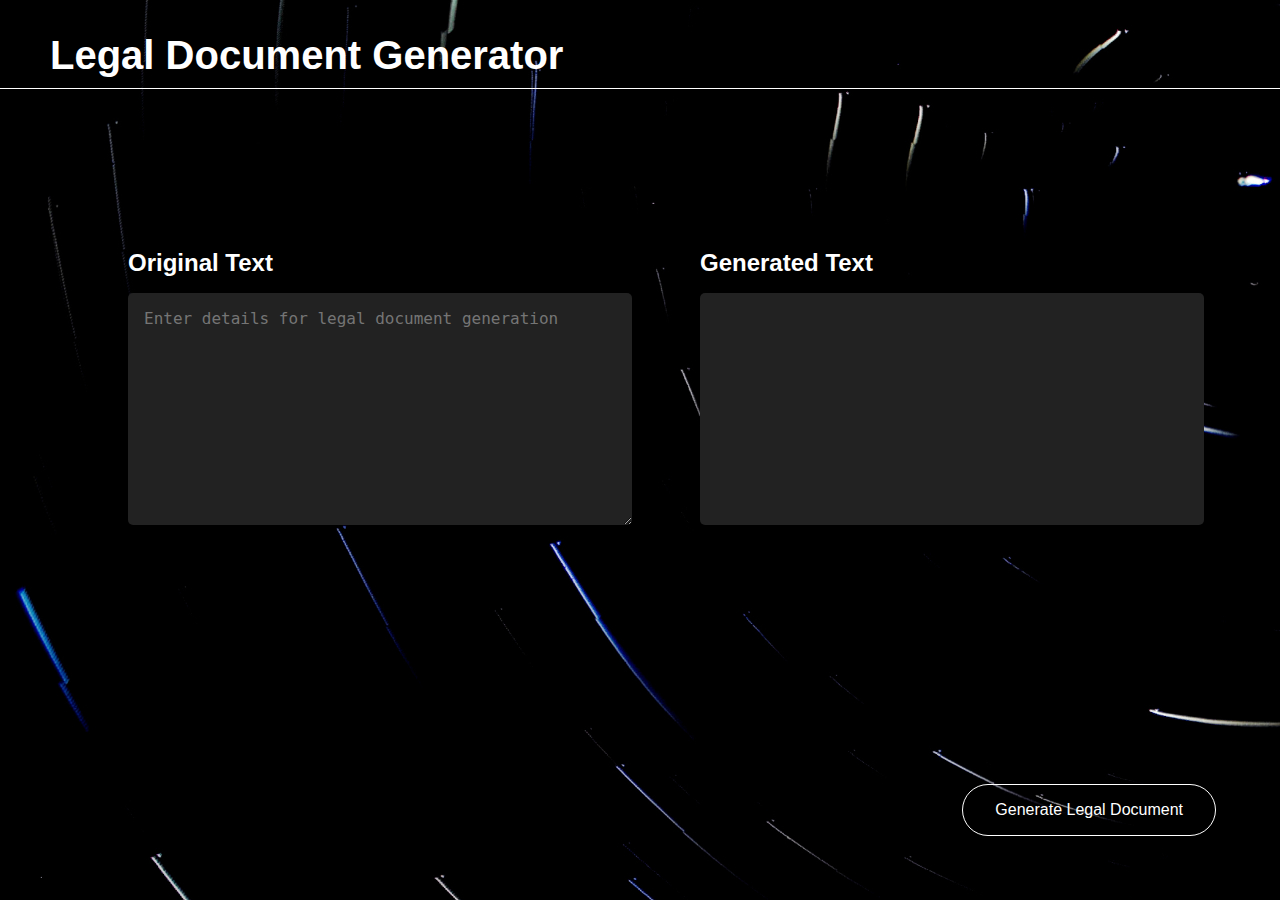
<file: generate.html>
<!DOCTYPE html>
<html lang="en">

<head>
    <meta charset="UTF-8">
    <meta name="viewport" content="width=device-width, initial-scale=1.0">
    <title>Legal.ai</title>
    <link rel="icon" href="/favicon.ico">
    <style>
        body {
            margin: 0;
            font-family: Arial, sans-serif;
            background-color: #000;
            color: #fff;
            background: url('bg-about.jpeg');
        }

        #generator {
            display: flex;
            flex-direction: column;
            align-items: center;
            justify-content: center;
            height: 90vh;
            box-sizing: border-box;
        }

        h2 {
            font-size: 2.5rem;
        }

        .grid-container {
            display: grid;
            grid-template-columns: 1fr 1fr;
            grid-gap: 5rem;
            width: 80%;
            max-width: 1200px;
            margin-bottom: 2rem;
            margin-top: -190px;
        }

        .grid-item {
            display: flex;
            flex-direction: column;
            align-items: left;
            width: 100%;
        }

        .grid-item h3 {
            font-size: 1.5rem;
            margin-bottom: 1rem;
        }

        #doc-input,
        #doc-output {
            width: 100%;
            height: 200px;
            padding: 1rem;
            font-size: 1rem;
            background-color: #222;
            color: #fff;
            border: none;
            border-radius: 5px;
            margin-bottom: 1rem;
        }

        #doc-output {
            overflow-y: auto;
        }

        button {
            background-color: #ffffff00;
            color: #ffffff;
            padding: 1rem 2rem;
            border: none;
            border-radius: 50px;
            border: solid 1px white;
            font-size: 1rem;
            cursor: pointer;
            transition: background-color 0.3s ease;
            position: absolute;
            bottom: 4rem;
            right: 4rem;
        }

        button:hover {
            background-color: #ffffff;
            color: #000;
        }
    </style>

</head>

<body>
    <h2 style="margin-left:50px ;margin-bottom: 0;">Legal Document Generator</h2>
    <div style="height: 1px; background-color: #ffffff; margin-top: 10px;"></div>
    <section id="generator">
        <div class="grid-container">
            <div class="grid-item">
                <h3>Original Text</h3>
                <textarea id="doc-input" placeholder="Enter details for legal document generation"></textarea>
            </div>
            <div class="grid-item">
                <h3 style=" margin-left: 20px;">Generated Text</h3>
                <p id="doc-output" style="margin-top: 0 ; margin-left: 20px;"></p>
            </div>
        </div>
        <button onclick="generateDocumentWithHuggingFace()">Generate Legal Document</button>

    </section>

    <script src="https://sdk.amazonaws.com/js/aws-sdk-2.1293.0.min.js"></script>
    <script src="script.js"></script>

</body>

</html>
</file>
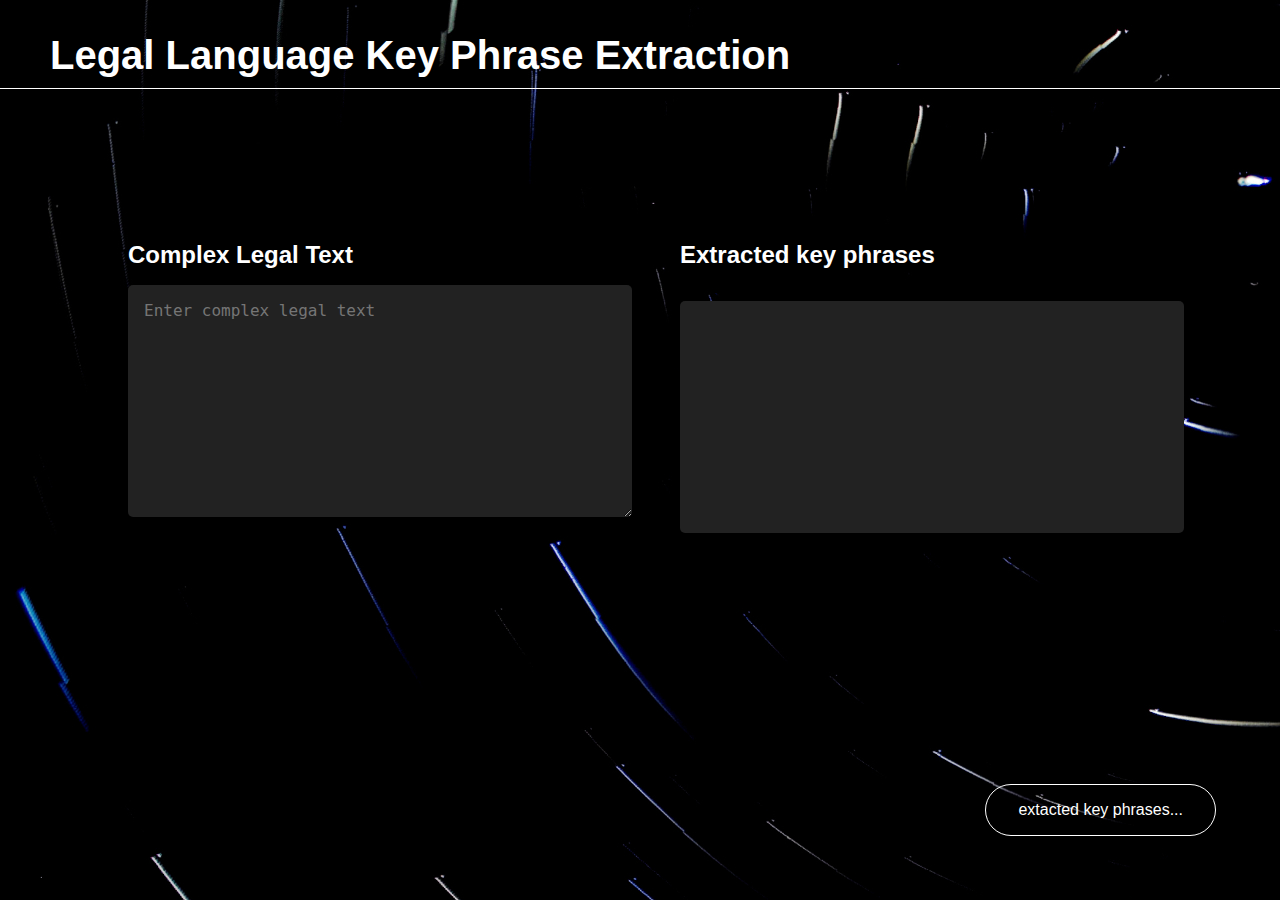
<file: simplify.html>
<!DOCTYPE html>
<html lang="en">

<head>
    <meta charset="UTF-8">
    <meta name="viewport" content="width=device-width, initial-scale=1.0">
    <title>Legal.ai</title>

    <link rel="icon" href="/favicon.ico">
    <style>
        body {
            margin: 0;
            font-family: Arial, sans-serif;
            background-color: #000;
            color: #fff;
            background: url('bg-about.jpeg');
        }

        #simplifier {
            display: flex;
            flex-direction: column;
            align-items: center;
            justify-content: center;
            height: 90vh;
            box-sizing: border-box;
        }

        h2 {
            font-size: 2.5rem;
        }

        .grid-container {
            display: grid;
            grid-template-columns: 1fr 1fr;
            grid-gap: 5rem;
            width: 80%;
            max-width: 1200px;
            margin-bottom: 2rem;
            margin-top: -190px;
        }

        .grid-item {
            display: flex;
            flex-direction: column;
            align-items: left;
            width: 100%;
        }

        .grid-item h3 {
            font-size: 1.5rem;
            margin-bottom: 1rem;
        }

        #simplify-input,
        #simplify-output {
            width: 100%;
            height: 200px;
            padding: 1rem;
            font-size: 1rem;
            background-color: #222;
            color: #fff;
            border: none;
            border-radius: 5px;
            margin-bottom: 1rem;
        }

        #simplify-output {
            overflow-y: auto;
        }

        button {
            background-color: #ffffff00;
            color: #ffffff;
            padding: 1rem 2rem;
            border: none;
            border-radius: 50px;
            border: solid 1px white;
            font-size: 1rem;
            cursor: pointer;
            transition: background-color 0.3s ease;
            position: absolute;
            bottom: 4rem;
            right: 4rem;
        }

        button:hover {
            background-color: #ffffff;
            color: #000;
        }
    </style>
</head>

<body>
    <h2 style="margin-left:50px ;margin-bottom: 0;">Legal Language Key Phrase Extraction</h2>
    <div style="height: 1px; background-color: #ffffff; margin-top: 10px;"></div>
    <section id="simplifier">
        <div class="grid-container">
            <div class="grid-item">
                <h3>Complex Legal Text</h3>
                <textarea id="simplify-input" placeholder="Enter complex legal text"></textarea>
            </div>
            <div class="grid-item">
                <h3>Extracted key phrases</h3>
                <button onclick="simplifyLanguage()">extacted key phrases...</button>
                <p id="simplify-output"></p>
            </div>
        </div>
    </section>

    <script src="https://sdk.amazonaws.com/js/aws-sdk-2.996.0.min.js"></script>
    <script src="script.js"></script>
</body>

</html>
</file>
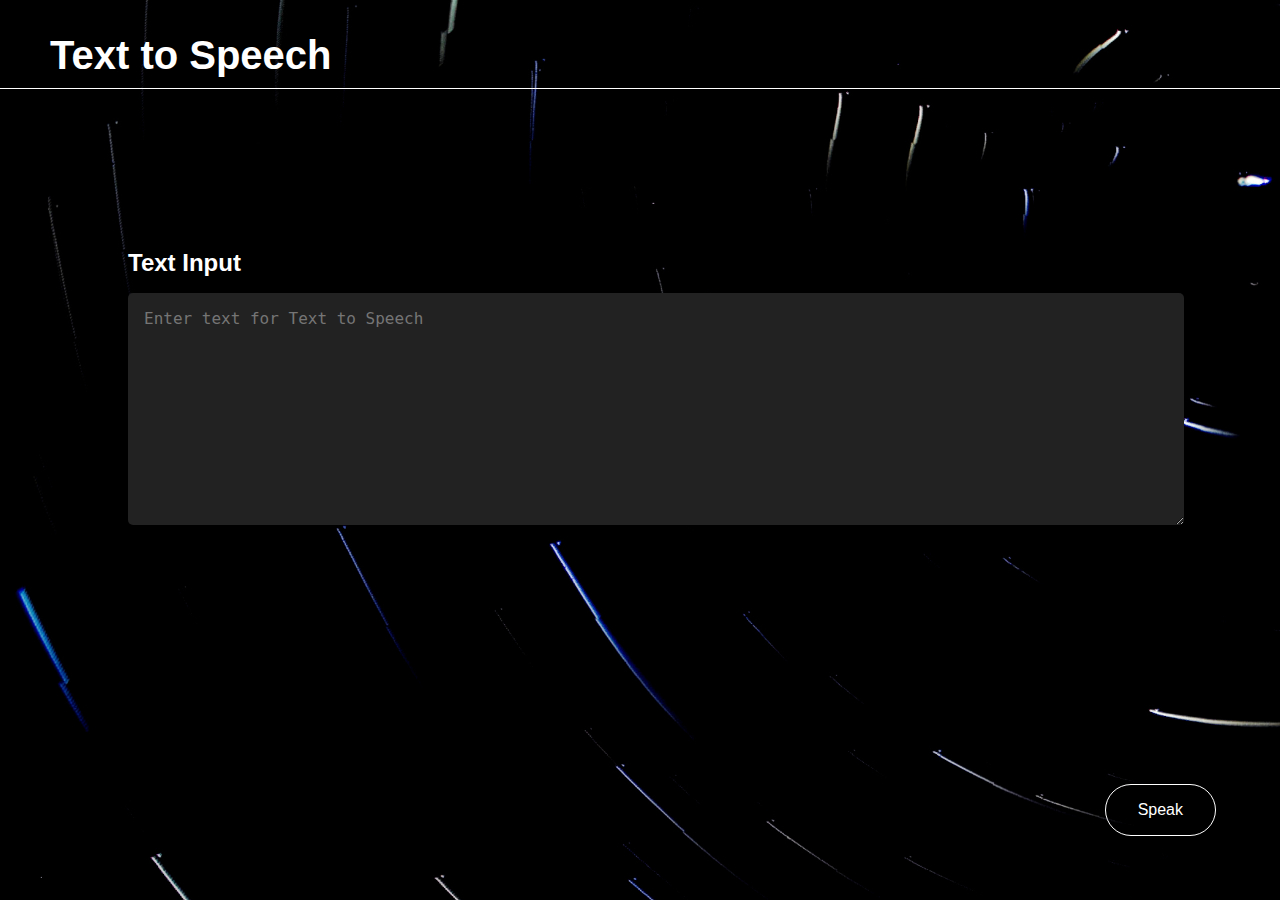
<file: speech.html>
<!DOCTYPE html>
<html lang="en">

<head>
    <meta charset="UTF-8">
    <meta name="viewport" content="width=device-width, initial-scale=1.0">
    <title>Legal.ai</title>
    <link rel="icon" href="/favicon.ico">
    <style>
        body {
            margin: 0;
            font-family: Arial, sans-serif;
            background-color: #000;
            color: #fff;
            background: url('bg-about.jpeg');
        }

        #text-to-speech {
            display: flex;
            flex-direction: column;
            align-items: center;
            justify-content: center;
            height: 90vh;
            box-sizing: border-box;
        }

        h2 {
            font-size: 2.5rem;
        }

        .grid-container {
            display: grid;
            grid-template-columns: 1fr;
            grid-gap: 5rem;
            width: 80%;
            max-width: 1200px;
            margin-bottom: 2rem;
            margin-top: -190px;
        }

        .grid-item {
            display: flex;
            flex-direction: column;
            align-items: left;
            width: 100%;
        }

        .grid-item h3 {
            font-size: 1.5rem;
            margin-bottom: 1rem;
        }

        #tts-input {
            width: 100%;
            height: 200px;
            padding: 1rem;
            font-size: 1rem;
            background-color: #222;
            color: #fff;
            border: none;
            border-radius: 5px;
            margin-bottom: 1rem;
        }

        button {
            background-color: #ffffff00;
            color: #ffffff;
            padding: 1rem 2rem;
            border: none;
            border-radius: 50px;
            border: solid 1px white;
            font-size: 1rem;
            cursor: pointer;
            transition: background-color 0.3s ease;
            position: absolute;
            bottom: 4rem;
            right: 4rem;
        }

        button:hover {
            background-color: #ffffff;
            color: #000;
        }
    </style>
</head>

<body>
    <h2 style="margin-left:50px ;margin-bottom: 0;">Text to Speech</h2>
    <div style="height: 1px; background-color: #ffffff; margin-top: 10px;"></div>

    <section id="text-to-speech">
        <div class="grid-container">
            <div class="grid-item">
                <h3>Text Input</h3>
                <textarea id="tts-input" placeholder="Enter text for Text to Speech"></textarea>
            </div>

            <button onclick="textToSpeechPolly()">Speak</button>
        </div>
        </div>
    </section>

    <script src="https://sdk.amazonaws.com/js/aws-sdk-2.996.0.min.js"></script>
    <script src="script.js"></script>
</body>

</html>
</file>
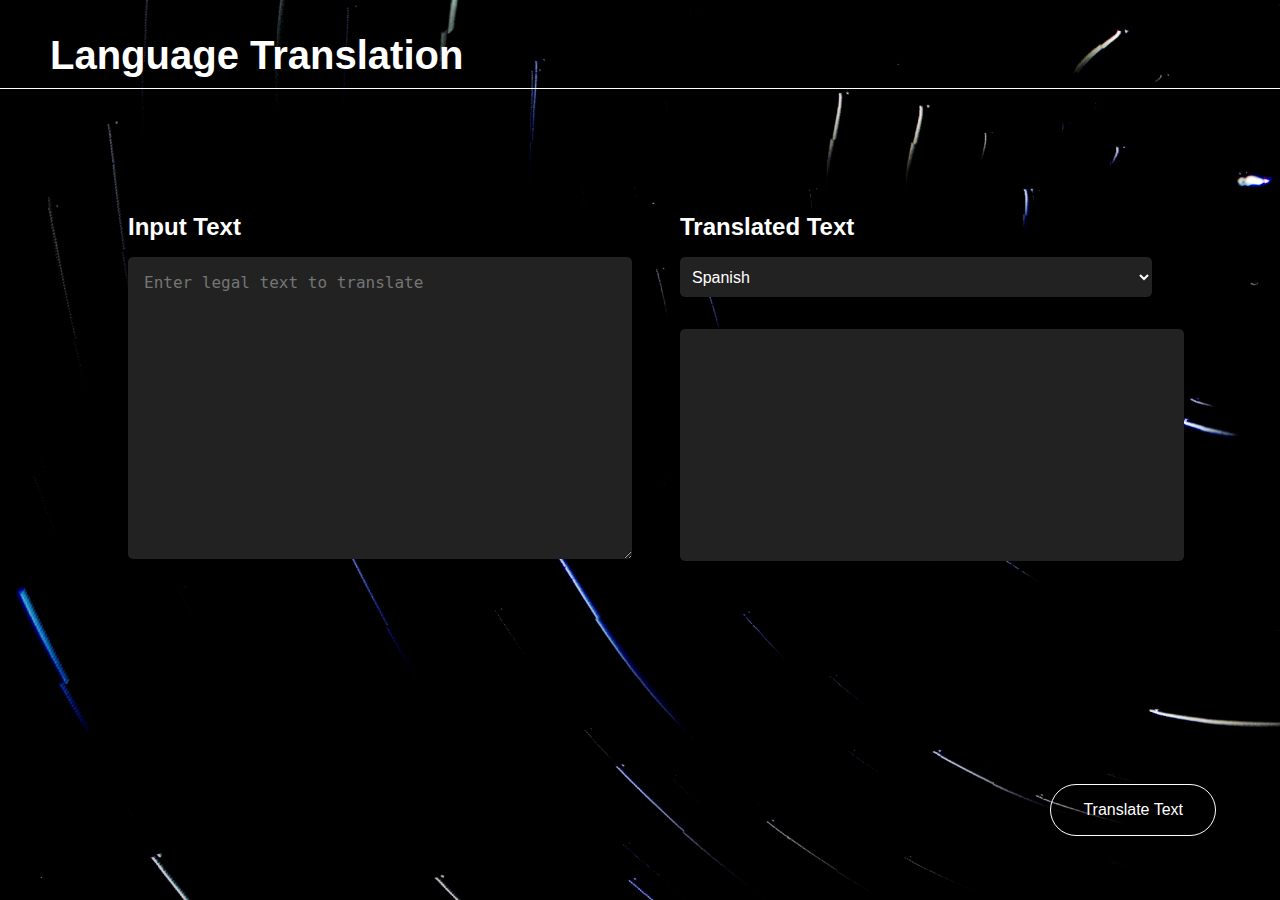
<file: translate.html>
<!DOCTYPE html>
<html lang="en">

<head>
    <meta charset="UTF-8">
    <meta name="viewport" content="width=device-width, initial-scale=1.0">
    <title>Legal.ai</title>
    <link rel="icon" href="/favicon.ico">
    <style>
        body {
            margin: 0;
            font-family: Arial, sans-serif;
            background-color: #000;
            color: #fff;
            background: url('bg-about.jpeg');
        }

        #translator {
            display: flex;
            flex-direction: column;
            align-items: center;
            justify-content: center;
            height: 90vh;
            box-sizing: border-box;
        }

        h2 {
            font-size: 2.5rem;
        }

        .grid-container {
            display: grid;
            grid-template-columns: 1fr 1fr;
            grid-gap: 5rem;
            width: 80%;
            max-width: 1200px;
            margin-bottom: 2rem;
            margin-top: -190px;
        }

        .grid-item {
            display: flex;
            flex-direction: column;
            align-items: left;
            width: 100%;
        }

        .grid-item h3 {
            font-size: 1.5rem;
            margin-bottom: 1rem;
        }

        #translate-input,
        #translate-output {
            width: 100%;
            height: 200px;
            padding: 1rem;
            font-size: 1rem;
            background-color: #222;
            color: #fff;
            border: none;
            border-radius: 5px;
            margin-bottom: 1rem;
        }

        #translate-input {
            height: 270px;
        }

        #translate-output {
            overflow-y: auto;
        }

        button {
            background-color: #ffffff00;
            color: #ffffff;
            padding: 1rem 2rem;
            border: none;
            border-radius: 50px;
            border: solid 1px white;
            font-size: 1rem;
            cursor: pointer;
            transition: background-color 0.3s ease;
            position: absolute;
            bottom: 4rem;
            right: 4rem;
        }

        button:hover {
            background-color: #ffffff;
            color: #000;
        }

        #language-dropdown {
            width: 100%;
            height: 40px;
            padding: 0.5rem;
            font-size: 1rem;
            background-color: #222;
            color: #fff;
            border: none;
            border-radius: 5px;
            margin-bottom: 1rem;
        }
    </style>
</head>

<body>
    <h2 style="margin-left:50px ;margin-bottom: 0;">Language Translation</h2>
    <div style="height: 1px; background-color: #ffffff; margin-top: 10px;"></div>

    <section id="translator">
        <div class="grid-container">
            <div class="grid-item">
                <h3>Input Text</h3>
                <textarea id="translate-input" placeholder="Enter legal text to translate"></textarea>
            </div>
            <div class="grid-item">
                <h3>Translated Text</h3>
                <select id="language-dropdown">
                    <option value="es">Spanish</option>
                    <option value="fr">French</option>
                    <option value="de">German</option>
                    <option value="zh">Chinese</option>
                    <option value="ar">Arabic</option>
                    <option value="ta">Tamil</option>
                    <option value="hi">HI</option>
                </select>
                <button onclick="translateText()">Translate Text</button>
                <p id="translate-output"></p>
            </div>
        </div>
    </section>

    <script src="https://sdk.amazonaws.com/js/aws-sdk-2.996.0.min.js"></script>
    <script src="script.js"></script>
</body>

</html>
</file>
